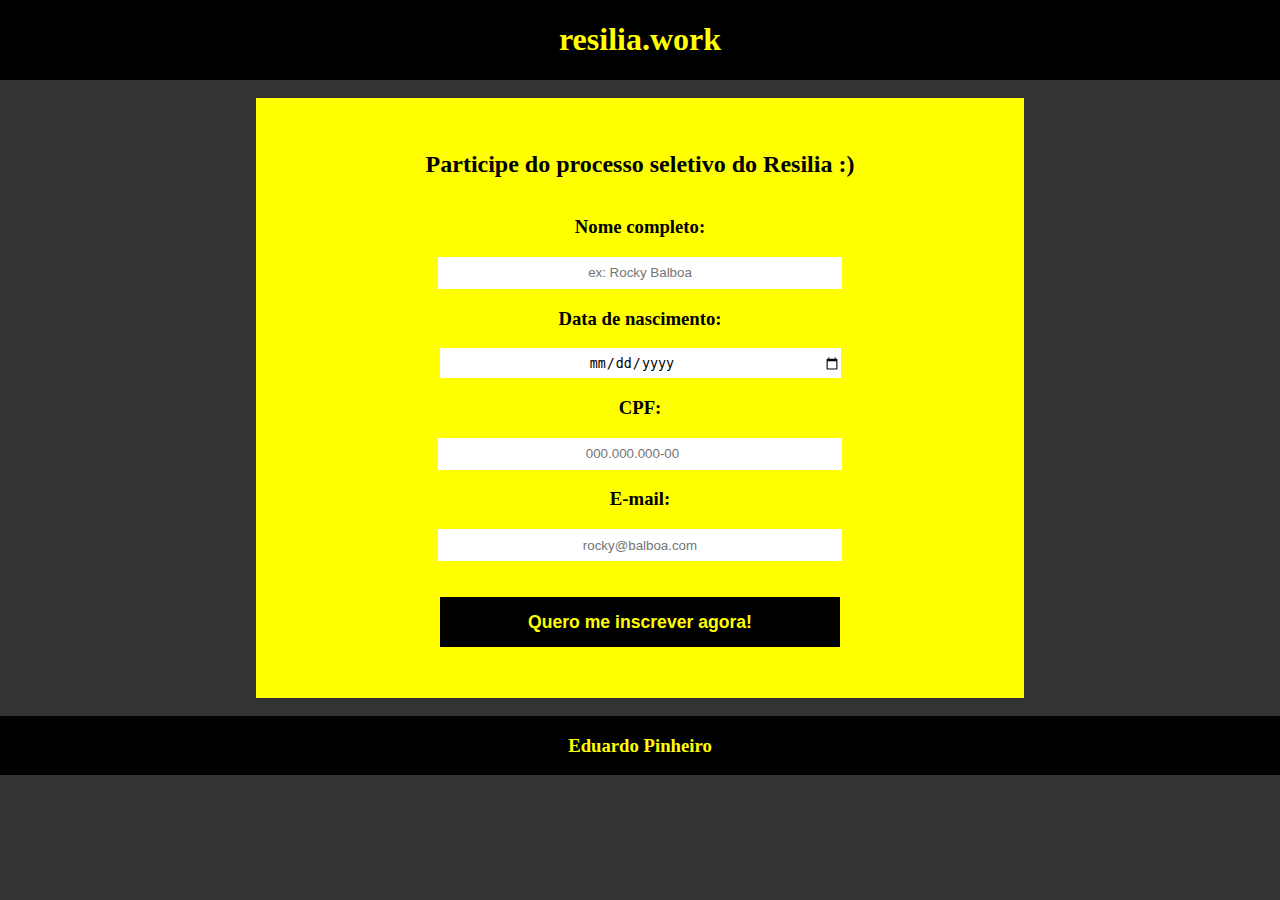
<file: Tarefa-Modulo1.5/index.html>
<!DOCTYPE html>
<html lang="en">
<head>
    <meta charset="UTF-8">
    <meta name="viewport" content="width=device-width, initial-scale=1.0">
    <title>Inscreva-se no Resilia</title>
    <style>
        html, body{
            margin: 0;
            padding: 0;
            font-family: SEGOE UI;
            display: flex;
            flex-direction: column;
            background: #333333;
        }
        header{
            display: flex;
            align-items: center;
            justify-content: center;
            background: black;
            color: yellow;
        }

        .informacoes{
            display: flex;
            flex-direction: column;
            align-items: center;
            justify-content: center;
            height: 600px;
            width: 60%;
            background: yellow;
            color: black;
            align-self: center;
        }
        .input{
            width: 400px;
            height: 30px;
            text-align: center;
            border: none;
        }
        button{
            background: black;
            color: yellow;
            font-weight: bolder;
            font-size: 1.1rem;
            border: none;
            width: 400px;
            height: 50px;
        }
        footer{
            background: black;
            color: yellow;
            text-align: center;
        }
    </style>
</head>
<body>
    <header><h1>resilia.work</h1></header><br>
    <div class="informacoes">
    <h2>Participe do processo seletivo do Resilia :)</h2>
    <h3>Nome completo:</h3>    
    <input type="text" placeholder="ex: Rocky Balboa" class="input">
    <h3>Data de nascimento:</h3>
    <input type="date" class="input">
    <h3>CPF:</h3>
    <input type="number" placeholder="000.000.000-00" class="input">
    <h3>E-mail:</h3>
    <input type="email" placeholder="rocky@balboa.com" class="input"><br><br>
    <button onclick="alert('Inscrição feita com sucesso! Entraremos em contato pelo e-mail informado')">Quero me inscrever agora!</button><br>
    </div><br>
    <footer><h3>Eduardo Pinheiro</h3></footer>
</body>
</html>
</file>
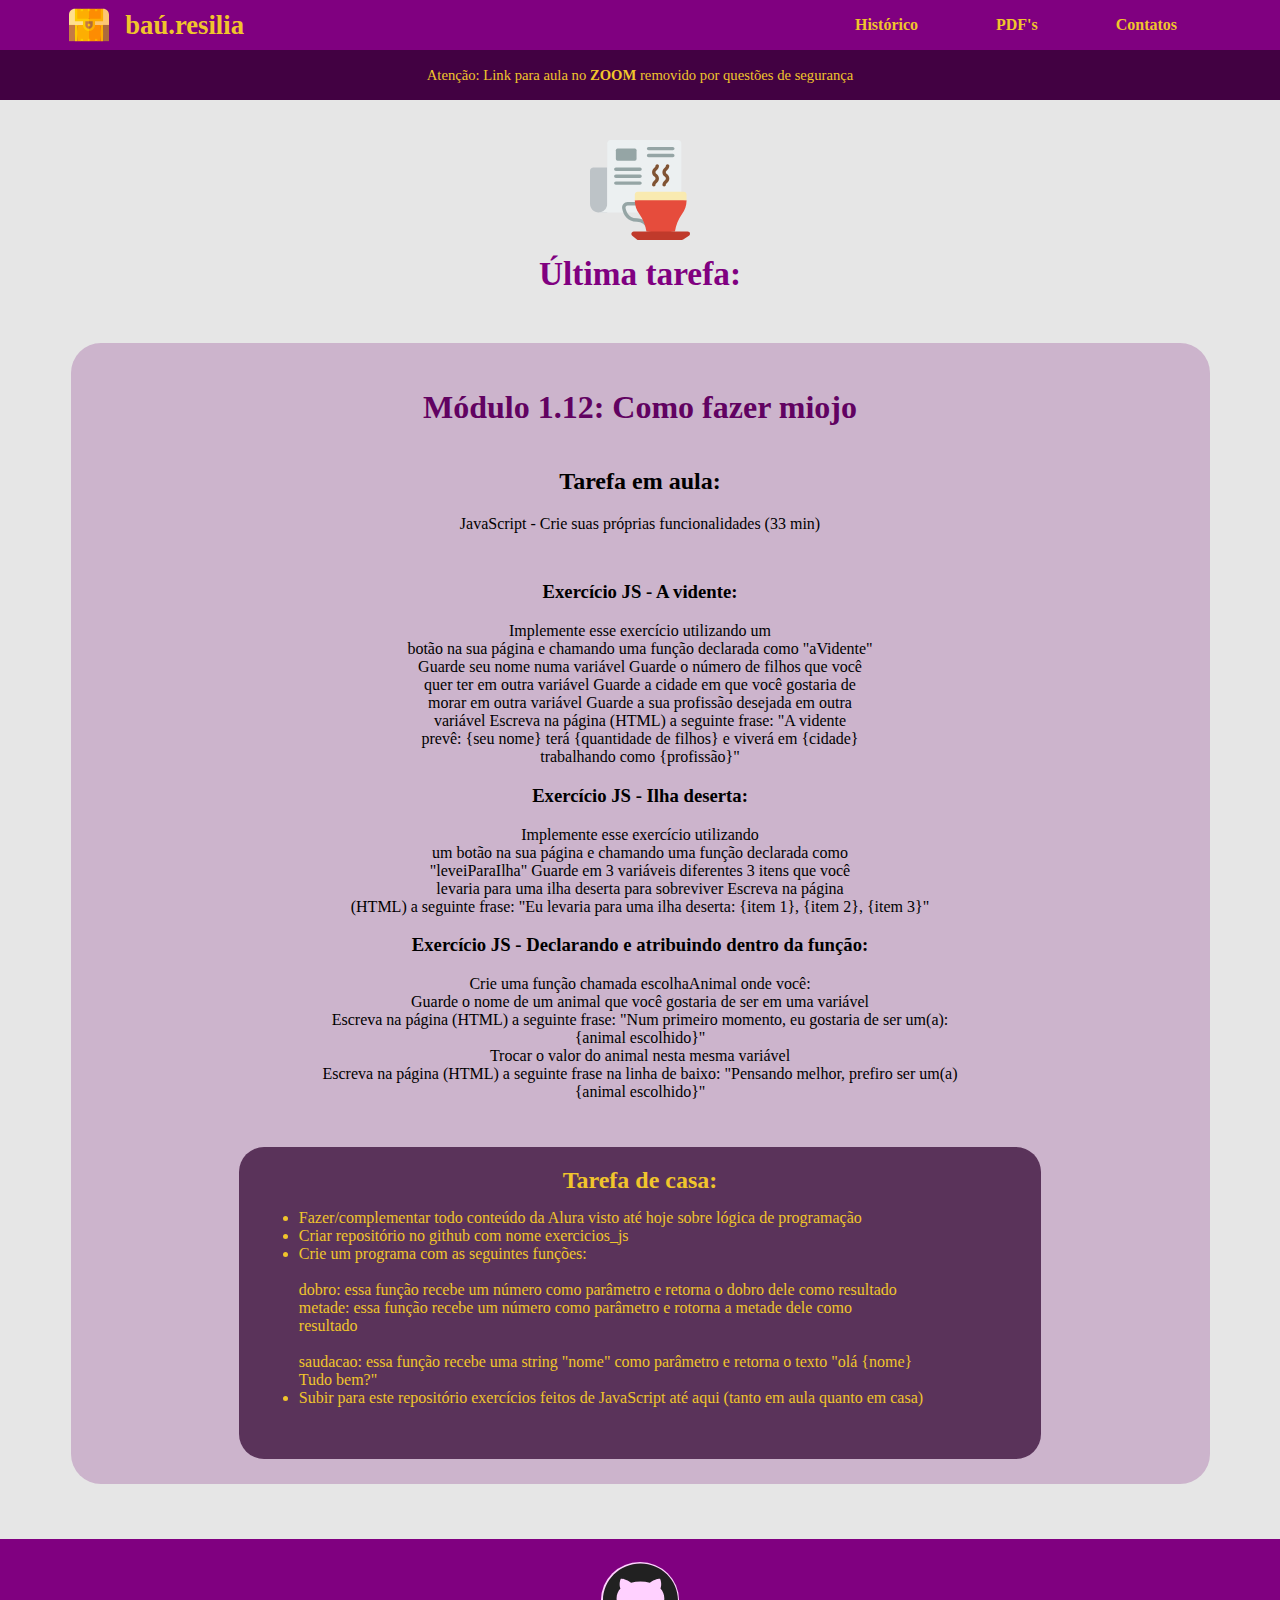
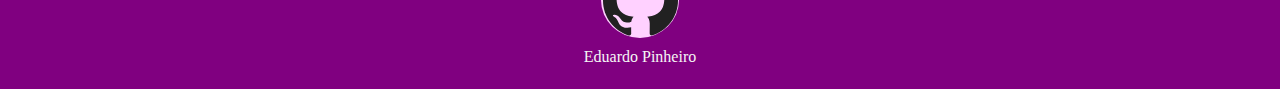
<file: Blog-Tarefas/blogtarefas.html>
<!DOCTYPE html>
<html lang="pt-br">
  <head>
    <meta charset="UTF-8" />
    <meta name="viewport" content="width=device-width, initial-scale=1.0" />
    <title>Tarefas Resilia</title>
    <link rel="stylesheet" href="blogtarefas.css" />
  </head>
  <body>
    <div class="div-aviso">
      <span id="aviso">
        Atenção: Link para aula no <strong>ZOOM</strong> removido por questões
        de segurança
      </span>
    </div>

    <header>
      <a href="./blogtarefas.html" class="logo" title="Página inicial">
        <div class="logo">
          <img src="./treasure.svg" height="40px;" />
          <span>baú.resilia</span>
        </div></a
      >

      <nav>
        <a
          href="./tarefasanteriores.html"
          class="item-navbar"
          title="Tarefas anteriores que foram adicionadas ao site"
          ><span>Histórico</span></a
        >
        <a
          href="https://drive.google.com/open?id=1xOjhWshuyFhyXA5KEEqAcQZ0uST7lEea"
          class="item-navbar"
          target="_blank"
          title="Link do drive com todos os PDF's até a data de hoje"
          ><span>PDF's</span></a
        >
        <a
          href="https://docs.google.com/spreadsheets/d/100a-n7pYqozEWx8keBcGY-fz5hJbt54B1scm90rDXNY/edit#gid=0"
          class="item-navbar"
          target="_blank"
          title="Github dos alunos"
          ><span>Contatos</span></a
        >
      </nav>
    </header>

    <main id="main">
      <div class="ultima-tarefa">
        <img
          id="news"
          class="hoverrr"
          src="./news.svg"
          alt="novidades!"
          name="novidades!"
        />
        <span id="titulo-ultima-tarefa" class="transition hoverrr"
          >Última tarefa:</span
        >
        <div class="box-ultima-tarefa" style="margin-bottom: 30px;">
          <h1>Módulo 1.12: Como fazer miojo</h1>
          <h2>Tarefa em aula:</h2>

          <a
            class="link-tarefa"
            target="_blank"
            href="https://cursos.alura.com.br/course/logica-programacao-javascript-html/task/17689"
            >JavaScript - Crie suas próprias funcionalidades (33 min)
          </a>
          <div class="texto-tarefa">
            <h3>Exercício JS - A vidente:</h3>
            <p>
              Implemente esse exercício utilizando um<br />
              botão na sua página e chamando uma função declarada como
              "aVidente"<br />
              Guarde seu nome numa variável Guarde o número de filhos que
              você<br />
              quer ter em outra variável Guarde a cidade em que você gostaria
              de<br />
              morar em outra variável Guarde a sua profissão desejada em
              outra<br />
              variável Escreva na página (HTML) a seguinte frase: "A vidente<br />
              prevê: {seu nome} terá {quantidade de filhos} e viverá em
              {cidade}<br />
              trabalhando como {profissão}"<br />

              <h3>Exercício JS - Ilha deserta:</h3>
              Implemente esse exercício utilizando<br />
              um botão na sua página e chamando uma função declarada como<br />
              "leveiParaIlha" Guarde em 3 variáveis diferentes 3 itens que você<br />
              levaria para uma ilha deserta para sobreviver Escreva na página<br />
              (HTML) a seguinte frase: "Eu levaria para uma ilha deserta: {item 1}, {item 2}, {item 3}"<br />
            
              <h3>Exercício JS - Declarando e atribuindo dentro da função:</h3>
              Crie uma função chamada escolhaAnimal onde você:<br>
              Guarde o nome de um animal que você gostaria de ser em uma variável<br>
              Escreva na página (HTML) a seguinte frase: "Num primeiro momento, eu gostaria de ser um(a):<br>
              {animal escolhido}"<br>
              Trocar o valor do animal nesta mesma variável<br>
              Escreva na página (HTML) a seguinte frase na linha de baixo: "Pensando melhor, prefiro ser um(a)<br>
              {animal escolhido}"<br>

            </p>
          </div>

          <div id="homework" class="texto-tarefa amarelo">
   
            <h2>Tarefa de casa:</h2>
            <ul>
            <li>Fazer/complementar todo conteúdo da Alura visto até hoje sobre lógica de programação</li>
            <li>Criar repositório no github com nome exercicios_js</li>
            <li>Crie um programa com as seguintes funções:<br><br>
            dobro: essa função recebe um número como parâmetro e retorna o dobro dele como resultado<br>
            metade: essa função recebe um número como parâmetro e rotorna a metade dele como<br>
            resultado<br><br>
            saudacao: essa função recebe uma string "nome" como parâmetro e retorna o texto "olá {nome}</li>
            Tudo bem?"
            </li>
            <li>Subir para este repositório exercícios feitos de JavaScript até aqui (tanto em aula quanto em casa)</li>
          </p>
        </ul>
          </div>
        </div>
      </div>
    </main>

    <footer>
      <a href="https://github.com/eduardopinheiromr/resilia" target="_blank">
        <div>
          <img src="./github.svg" />
        </div>
      </a>
      <span>Eduardo Pinheiro</span>
    </footer>

    <script src="blogtarefas.js"></script>
  </body>
</html>
</file>
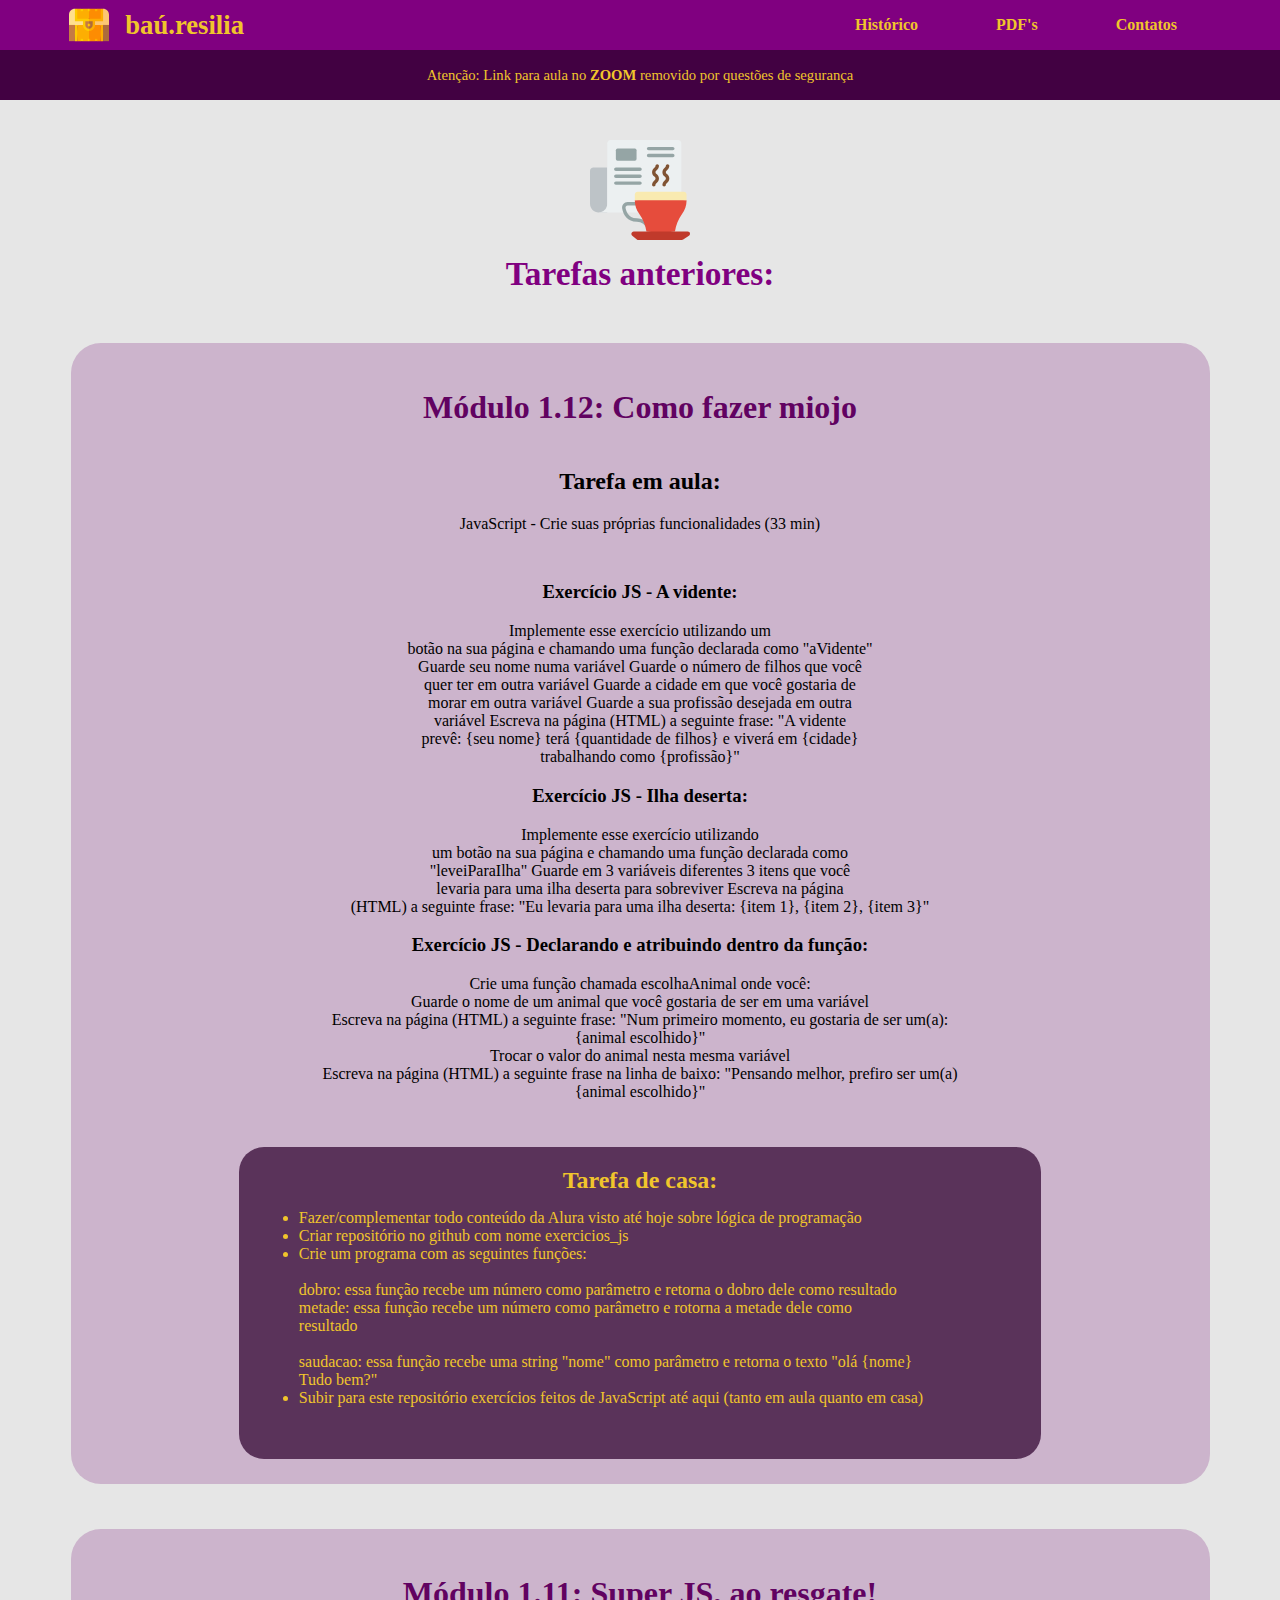
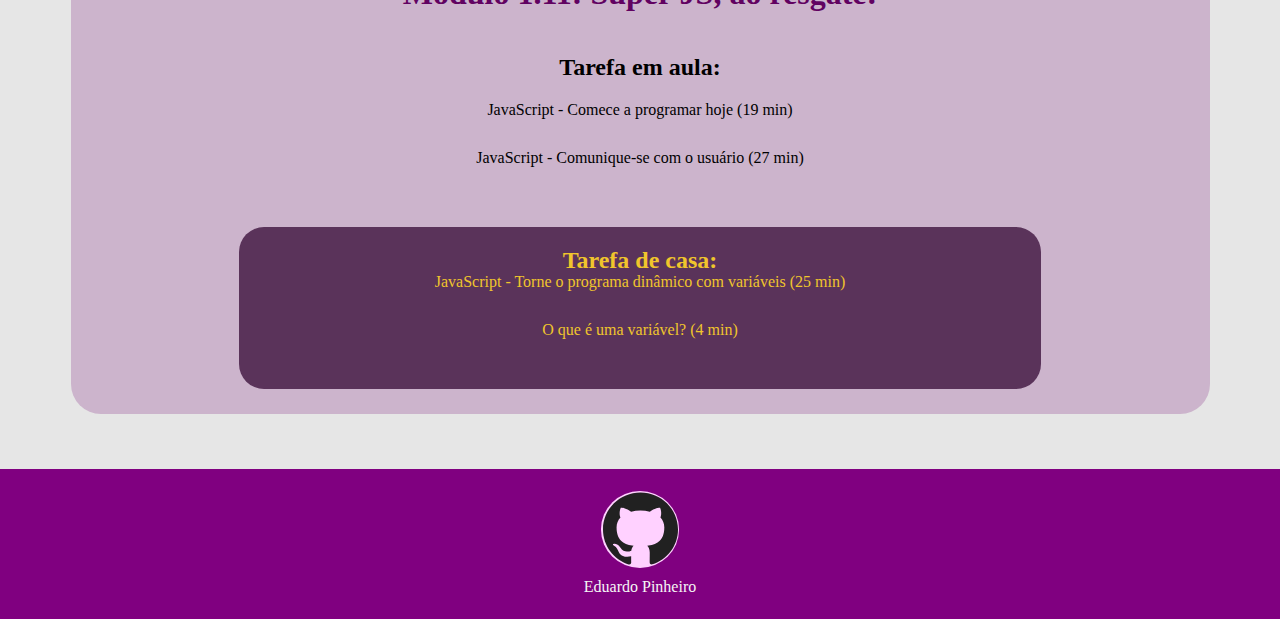
<file: Blog-Tarefas/tarefasanteriores.html>
<!DOCTYPE html>
<html lang="pt-br">
  <head>
    <meta charset="UTF-8" />
    <meta name="viewport" content="width=device-width, initial-scale=1.0" />
    <title>Tarefas Resilia</title>
    <link rel="stylesheet" href="blogtarefas.css" />
  </head>
  <body>
    <div class="div-aviso">
      <span id="aviso">
        Atenção: Link para aula no <strong>ZOOM</strong> removido por questões
        de segurança
      </span>
    </div>

    <header>
      <a href="./blogtarefas.html" class="logo" title="Página inicial">
        <div class="logo">
          <img src="./treasure.svg" height="40px;" />
          <span>baú.resilia</span>
        </div></a
      >

      <nav>
        <a
          href="./tarefasanteriores.html"
          class="item-navbar"
          title="Tarefas anteriores que foram adicionadas ao site"
          ><span>Histórico</span></a
        >
        <a
          href="https://drive.google.com/open?id=1xOjhWshuyFhyXA5KEEqAcQZ0uST7lEea"
          class="item-navbar"
          target="_blank"
          title="Link do drive com todos os PDF's até a data de hoje"
          ><span>PDF's</span></a
        >
        <a
          href="https://docs.google.com/spreadsheets/d/100a-n7pYqozEWx8keBcGY-fz5hJbt54B1scm90rDXNY/edit#gid=0"
          class="item-navbar"
          target="_blank"
          title="Github dos alunos"
          ><span>Contatos</span></a
        >
      </nav>
    </header>

    <main id="main">
      <div class="ultima-tarefa">
        <img
          id="news"
          class="hoverrr"
          src="./news.svg"
          alt="novidades!"
          name="novidades!"
        />
        <span id="titulo-ultima-tarefa" class="transition hoverrr"
          >Tarefas anteriores:</span
        >
        <div class="box-ultima-tarefa" style="margin-bottom: 30px;">
          <h1>Módulo 1.12: Como fazer miojo</h1>
          <h2>Tarefa em aula:</h2>

          <a
            class="link-tarefa"
            target="_blank"
            href="https://cursos.alura.com.br/course/logica-programacao-javascript-html/task/17689"
            >JavaScript - Crie suas próprias funcionalidades (33 min)
          </a>
          <div class="texto-tarefa">
            <h3>Exercício JS - A vidente:</h3>
            <p>
              Implemente esse exercício utilizando um<br />
              botão na sua página e chamando uma função declarada como
              "aVidente"<br />
              Guarde seu nome numa variável Guarde o número de filhos que
              você<br />
              quer ter em outra variável Guarde a cidade em que você gostaria
              de<br />
              morar em outra variável Guarde a sua profissão desejada em
              outra<br />
              variável Escreva na página (HTML) a seguinte frase: "A vidente<br />
              prevê: {seu nome} terá {quantidade de filhos} e viverá em
              {cidade}<br />
              trabalhando como {profissão}"<br />

              <h3>Exercício JS - Ilha deserta:</h3>
              Implemente esse exercício utilizando<br />
              um botão na sua página e chamando uma função declarada como<br />
              "leveiParaIlha" Guarde em 3 variáveis diferentes 3 itens que você<br />
              levaria para uma ilha deserta para sobreviver Escreva na página<br />
              (HTML) a seguinte frase: "Eu levaria para uma ilha deserta: {item 1}, {item 2}, {item 3}"<br />
            
              <h3>Exercício JS - Declarando e atribuindo dentro da função:</h3>
              Crie uma função chamada escolhaAnimal onde você:<br>
              Guarde o nome de um animal que você gostaria de ser em uma variável<br>
              Escreva na página (HTML) a seguinte frase: "Num primeiro momento, eu gostaria de ser um(a):<br>
              {animal escolhido}"<br>
              Trocar o valor do animal nesta mesma variável<br>
              Escreva na página (HTML) a seguinte frase na linha de baixo: "Pensando melhor, prefiro ser um(a)<br>
              {animal escolhido}"<br>

            </p>
          </div>

          <div id="homework" class="texto-tarefa amarelo">
   
            <h2>Tarefa de casa:</h2>
            <ul>
            <li>Fazer/complementar todo conteúdo da Alura visto até hoje sobre lógica de programação</li>
            <li>Criar repositório no github com nome exercicios_js</li>
            <li>Crie um programa com as seguintes funções:<br><br>
            dobro: essa função recebe um número como parâmetro e retorna o dobro dele como resultado<br>
            metade: essa função recebe um número como parâmetro e rotorna a metade dele como<br>
            resultado<br><br>
            saudacao: essa função recebe uma string "nome" como parâmetro e retorna o texto "olá {nome}</li>
            Tudo bem?"
            </li>
            <li>Subir para este repositório exercícios feitos de JavaScript até aqui (tanto em aula quanto em casa)</li>
          </p>
        </ul>
          </div>
        </div>
        <div class="box-ultima-tarefa" style="margin-bottom: 30px;">
          <h1>Módulo 1.11: Super JS, ao resgate!</h1>
          <h2>Tarefa em aula:</h2>

          <a
            class="link-tarefa"
            target="_blank"
            href="https://cursos.alura.com.br/course/logica-programacao-javascript-html/section/4172/tasks"
            >JavaScript - Comece a programar hoje (19 min)</a
          >
          <a
            class="link-tarefa"
            target="_blank"
            href="https://cursos.alura.com.br/course/logica-programacao-javascript-html/section/4173/tasks"
            >JavaScript - Comunique-se com o usuário (27 min)</a
          >

          <div id="homework">
            <h2>Tarefa de casa:</h2>
            <a
              target="_blank"
              href="https://cursos.alura.com.br/course/logica-programacao-javascript-html/section/3"
              >JavaScript - Torne o programa dinâmico com variáveis (25 min)</a
            >
            <a
              target="_blank"
              href="https://www.youtube.com/watch?v=-ZMCNZXmzZk"
              >O que é uma variável? (4 min)</a
            >
          </div>
        </div>
      </div>
    </main>

    <footer>
      <a href="https://github.com/eduardopinheiromr/resilia" target="_blank">
        <div>
          <img src="./github.svg" />
        </div>
      </a>
      <span>Eduardo Pinheiro</span>
    </footer>

    <script src="blogtarefas.js"></script>
  </body>
</html>
</file>
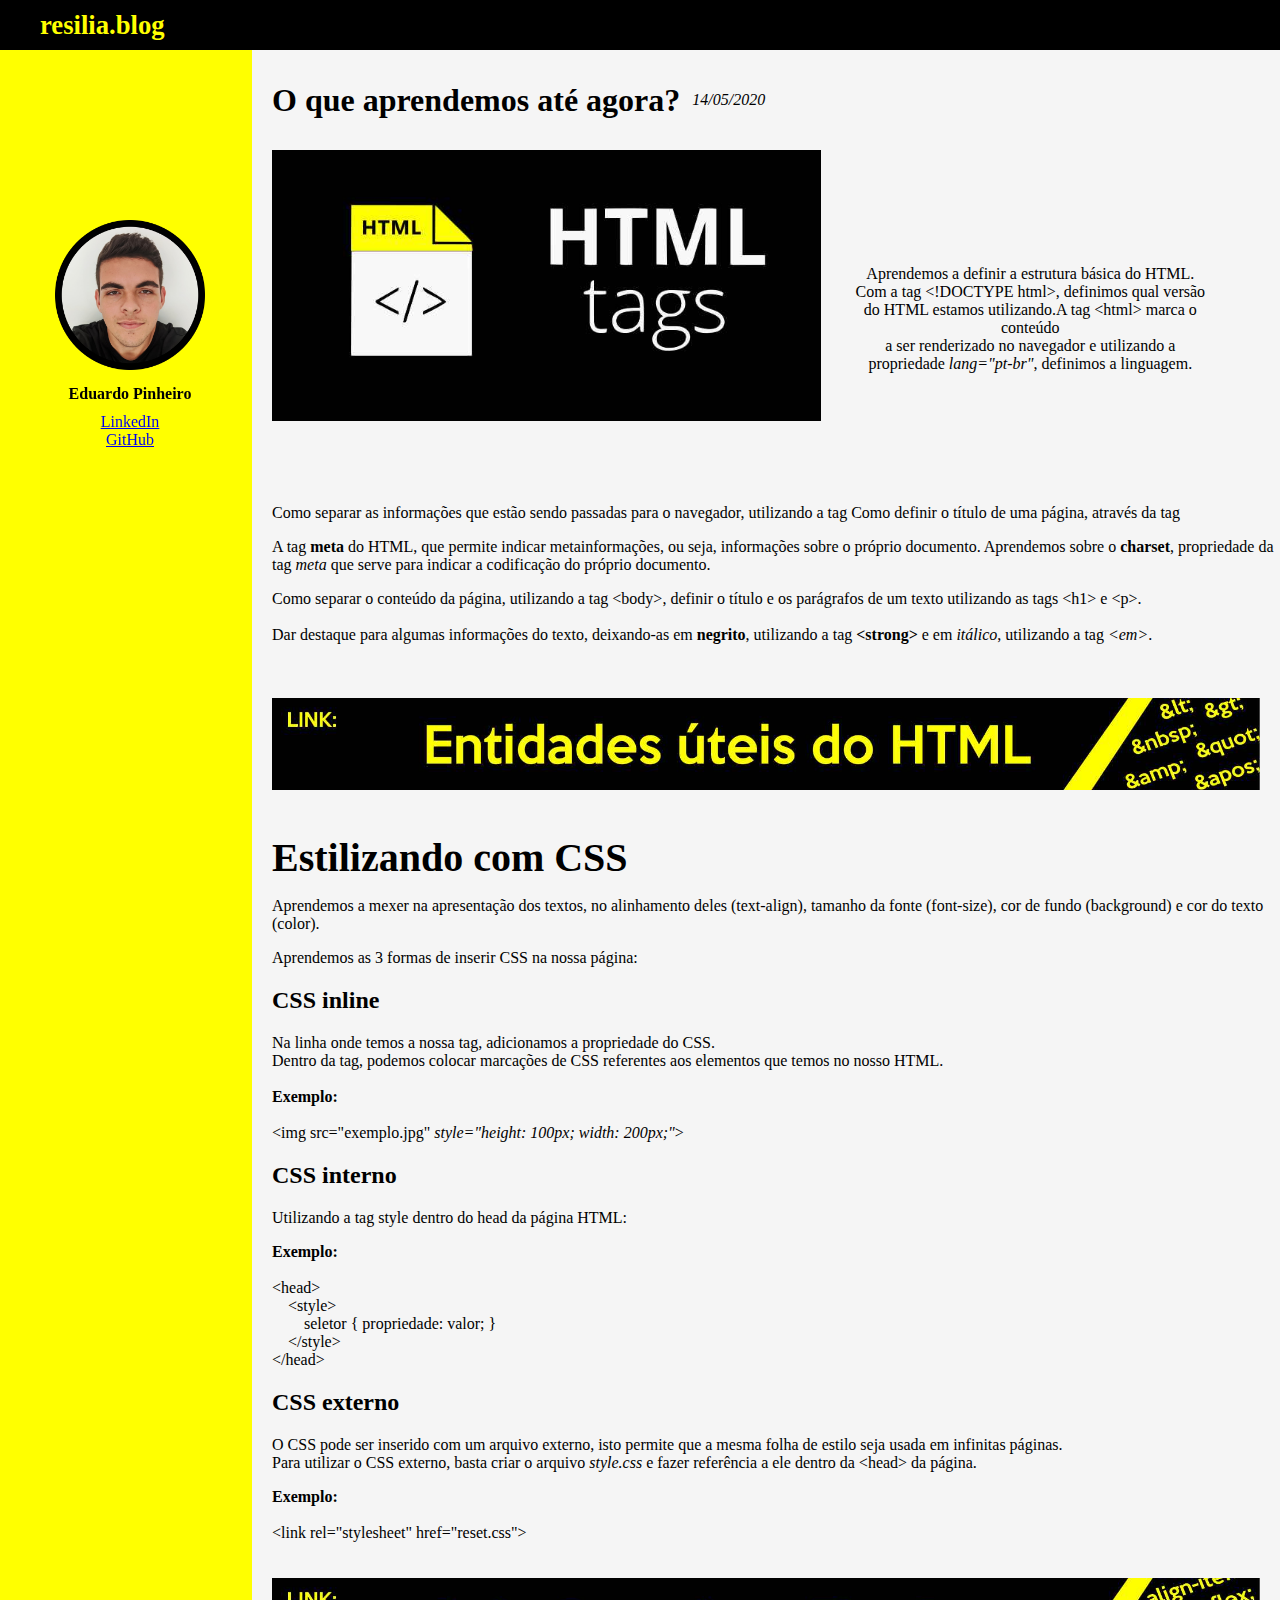
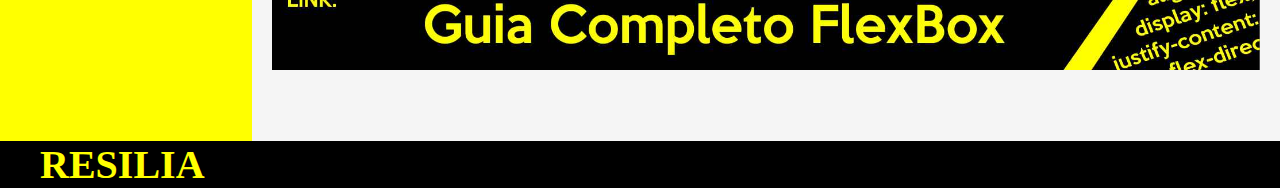
<file: tarefa-modulo1.4/Tarefa-Modulo1.4.html>
<!DOCTYPE html>
<html lang="pt-br">
<head>
    <meta charset="UTF-8">
    <title>HTML e CSS</title>
</head>
<style>
html, body{
    padding: 0;
    margin: 0;
    height: auto;
    width: 100%;
    font-family: 'Segoe UI';
}
header{
    height: 50px;
    width: 100%;
    background: black;
    display: flex;
    position: fixed;
}

header span{
    align-self: center;
    color: yellow;
    font-weight: bolder;
    font-size: 20pt;
    margin-left: 40px;
}

.conteudo{
    display: flex;
    height: 80%;
    width: 100%;
}

main{
    margin-top: 50px;
    height: auto;
    width: 80%;
    background: whitesmoke;
    padding-left: 20px;
}
#titulo{
    height: 100px;
    display: flex;
    align-items: center;
}
main div{
    display: flex;
    height: 30%;
}

#inicio-html{
    height: 20%;
    display: flex;
}
#img-inicio{
    height: 80%;
}

aside{
    height: auto;
    width: 20%;
    background: yellow;
}

#autor{
    margin-top: 220px;
    margin-left: 55px;
    flex-direction: column;
    align-items: center;
    display: flex;
    position: fixed;
}
footer{
    display: flex;
    height: 10%;
    width: 100%;
    background: black;
    align-items: center;
}

footer span{
    margin-left: 40px;
    color: yellow;
    font-weight: bolder;
    font-size: 30pt;
}

</style>
<body>
    <header>
        <span>resilia.blog</span>
    </header>
    <div class="conteudo">
        <aside>
            <div id=autor>
            <img src="perfil.png" style="height: 150px; width: 150px; margin-bottom: 15px;">
            <span style="font-weight: 600; margin-bottom: 10px;">Eduardo Pinheiro</span>
            <a href="https://www.linkedin.com/in/eduardo-pinheiro-44152a170/">LinkedIn</a>
            <a href="https://github.com/eduardopinheiromr">GitHub</a>
            </div>
        </aside>
        <main>
            <div id="titulo">
            <h1>O que aprendemos até agora?</h1>
            <p style="align-self: center;"><em>&nbsp;&nbsp;&nbsp;14/05/2020</em></p>
            </div>
            <div id="inicio-html">
            <img src="HTMLJPG.jpg" id="img-inicio">
            <p style="align-self: center; margin-left: 30px; margin-right: 70px; text-align: center;">Aprendemos a definir a estrutura básica do HTML. <br>Com a tag &lt;!DOCTYPE html&gt;, definimos qual versão do HTML estamos utilizando.A tag &lt;html&gt; marca o conteúdo<br> a ser renderizado no navegador e utilizando a propriedade <em>lang="pt-br"</em>, definimos a linguagem.</p>
                   
            </div>            
            <p>Como separar as informações que estão sendo passadas para o navegador, utilizando a tag <head></head>Como definir o título de uma página, através da tag <title></title></p>
            
            <p>A tag <strong>meta</strong> do HTML, que permite indicar metainformações, ou seja, informações sobre o próprio documento. Aprendemos sobre o <strong>charset</strong>, propriedade da tag <em>meta</em> que serve para indicar a codificação do próprio documento.</p>
            
            <p>Como separar o conteúdo da página, utilizando a tag &lt;body&gt;, definir o título e os parágrafos de um texto utilizando as tags &lt;h1&gt; e &lt;p&gt;.<br><br>
                Dar destaque para algumas informações do texto, deixando-as em <strong>negrito</strong>, utilizando a tag <strong>&lt;strong&gt;</strong> e em <em>itálico</em>, utilizando a tag <em>&lt;em&gt;</em>.</p>
            <br>
            <a href="https://www.devmedia.com.br/html-entities-html-symbols-html-characters/1011"><img src="barra.jpg" style="width: 98%; margin-bottom: 40px; margin-top: 20px;"></a>
            
            <span style="font-size: 30pt;"><strong>Estilizando com CSS</strong></span>
            <p>Aprendemos a mexer na apresentação dos textos, no alinhamento deles (text-align), tamanho da fonte (font-size), cor de fundo (background) e cor do texto (color).</p>

            <p>Aprendemos as 3 formas de inserir CSS na nossa página:</p> 

            <h2>CSS inline</h2> 
            <p>Na linha onde temos a nossa tag, adicionamos a propriedade do CSS.<br>Dentro da tag, podemos colocar marcações de CSS referentes aos elementos que temos no nosso HTML.<br><br>
                <strong>Exemplo:</strong><br><br> &lt;img src="exemplo.jpg" <em>style="height: 100px; width: 200px;"</em>&gt;
            </p>
            <h2>CSS interno</h2>
            <p>Utilizando a tag style dentro do head da página HTML:</p>
            <span><strong>Exemplo:<br></strong></span>
            <span><br>&lt;head&gt; <br>
            &nbsp;&nbsp;&nbsp;&nbsp;&lt;style&gt;<br>
            &nbsp;&nbsp;&nbsp;&nbsp;&nbsp;&nbsp;&nbsp;&nbsp;seletor { propriedade: valor; }<br>
            &nbsp;&nbsp;&nbsp;&nbsp;&lt;/style&gt;<br>
            &lt;/head&gt;</span><br>
            
            <h2>CSS externo</h2>            
            <p>O CSS pode ser inserido com um arquivo externo, isto permite que a mesma folha de estilo seja usada em infinitas páginas.<br>
            Para utilizar o CSS externo, basta criar o arquivo <em>style.css</em> e fazer referência a ele dentro da &lt;head&gt; da página.
            </p>
            <p><strong>Exemplo:<br><br></strong> &lt;link rel="stylesheet" href="reset.css"&gt;</p>
            <a href="https://origamid.com/projetos/flexbox-guia-completo/"><img src="barra2.jpg" style="width: 98%; margin-bottom: 40px; margin-top: 20px;"></a>


        </main>
        </div>
    <footer>
        <span>RESILIA</span>
    </footer>
</body>
</html>
</file>
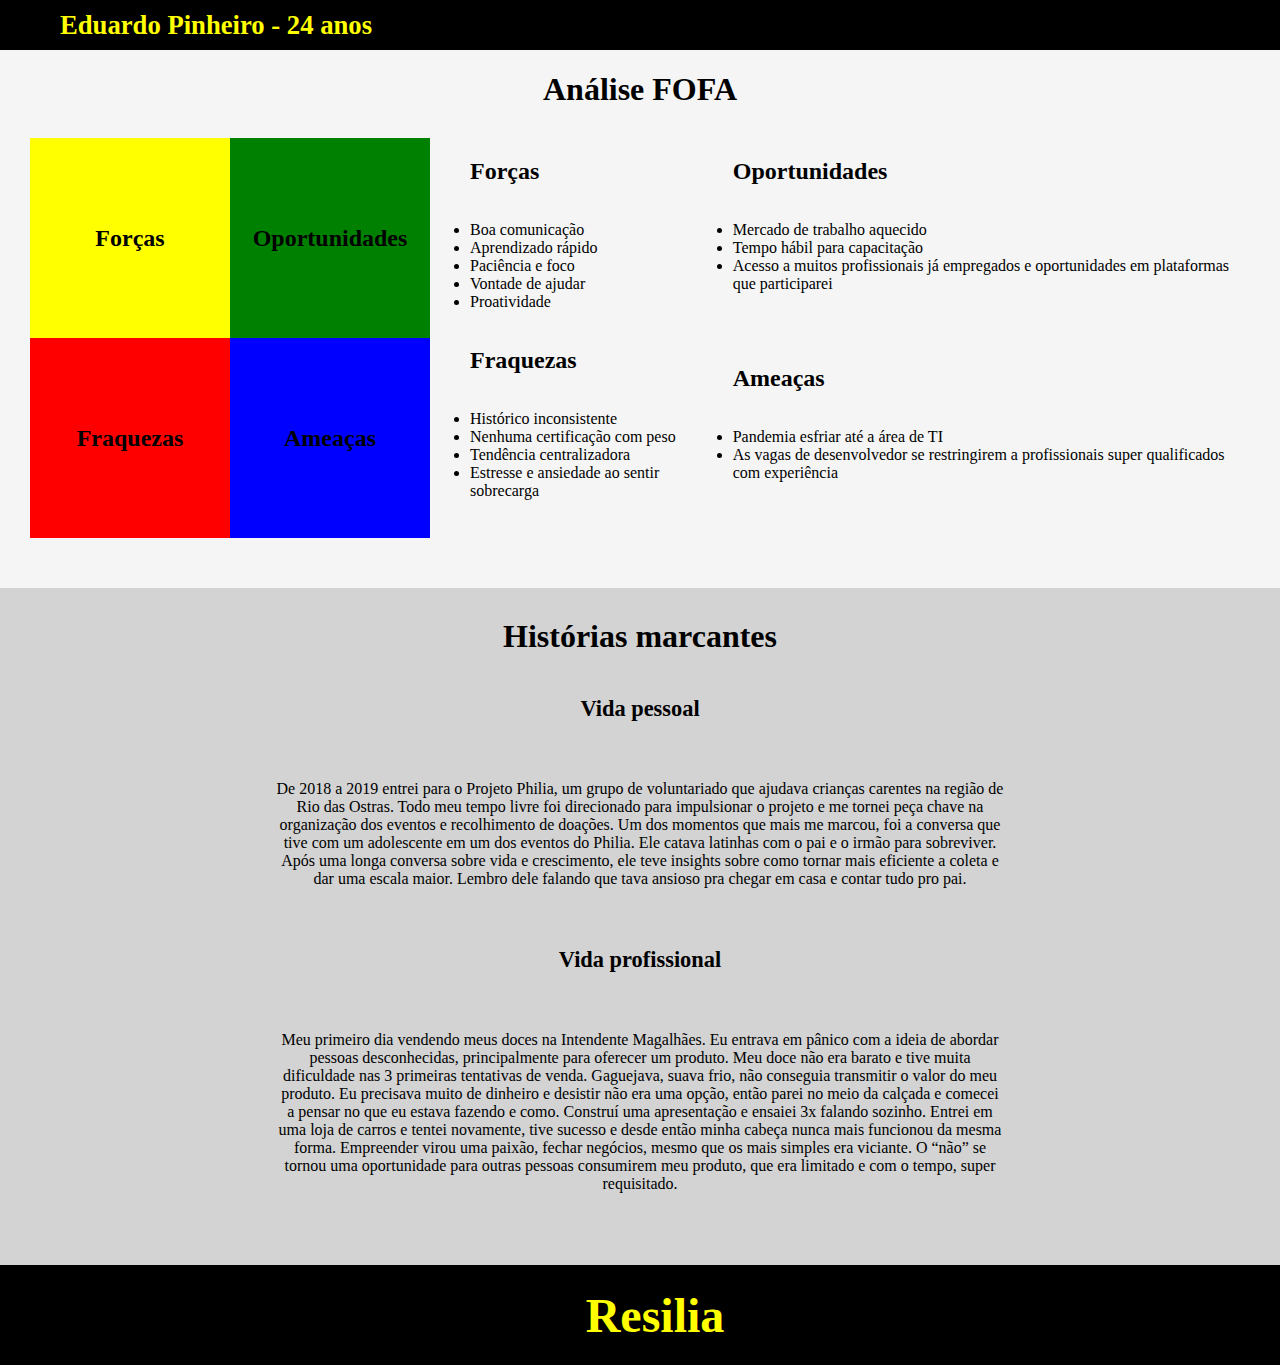
<file: Tarefa-Modulo1.5/tarefa-modulo1-5.html>
<!DOCTYPE html>
<html lang="en">
<head>
    <meta charset="UTF-8">
    <title>Minha página, minha vida</title>
    <style>
        html, body{
            margin: 0;
            padding: 0;
            height: auto;
            width: 100%;
            font-family: SEGOE UI;
            display: flex;
            flex-direction: column;
        }
        header{
            display: flex;
            align-items: center;
            height: 50px;
            background: black;
            font-size: 20pt;
            font-weight: bold;
            color: yellow;
        }
        main{
            background: whitesmoke;
        }
        h1{
            text-align: center;
        }
        .fofa{
            flex-direction: row;
            margin-left: 30px;
            margin-right: 30px;
            margin-top: 30px;
        }
        .quadrado{
            height: 200px;
            width: 200px;
            align-items: center;
            justify-content: center;
            font-weight: bolder;
            font-size: 1.5rem;
        }
        .amarelo{background: yellow;}
        .verde{background: green;}
        .vermelho{background: red;}
        .azul{background: blue;}

        .coluna{
            flex-direction: column;
        }
        h2{
            margin-left: 40px;
        }
        .historias{
            margin-top: 50px;
            flex-direction: column;
            background: lightgray;
        }
        h3{
            font-size: 1.4rem;
            text-align: center;
        }
        p{
            text-align: center; 
            padding: 20px; 
            margin-left: 20%; 
            margin-right: 20%;
        }
        .block{
            display: block;
        }
        .flex{
            display: flex;
        }
        footer{
            display: flex;
            align-items: center;
            justify-content: center;
            height: 100px;
            background: black;
            color: yellow;
            font-size: 3rem;
            font-weight: bold;
        }
    </style>
</head>
<body>
    <header><span style="margin-left: 60px;">Eduardo Pinheiro - 24 anos</span></header>
    <main>
        <h1>Análise FOFA</h1>
        <div class="fofa flex">
        <div class="coluna flex">
        <div class="quadrado amarelo flex">Forças</div>
        <div class="quadrado vermelho flex">Fraquezas</div>
        </div><div class="coluna flex">
        <div class="quadrado verde flex">Oportunidades</div>
        <div class="quadrado azul flex">Ameaças</div>
        </div>
        <div class="coluna flex">
        <h2>Forças</h2>
        <ul>
            <li>Boa comunicação</li>
            <li>Aprendizado rápido</li>
            <li>Paciência e foco</li>
            <li>Vontade de ajudar</li>
            <li>Proatividade</li>
        </ul>
        <h2>Fraquezas</h2>
        <ul>
        <li>Histórico inconsistente</li>
        <li>Nenhuma certificação com peso</li>
        <li>Tendência centralizadora</li>
        <li>Estresse e ansiedade ao sentir sobrecarga</li>
        </ul>
        </div>
        <div class="coluna flex">
        <h2>Oportunidades</h2>
        <ul>
            <li>Mercado de trabalho aquecido</li>
            <li>Tempo hábil para capacitação</li>
            <li>Acesso a muitos profissionais já empregados e oportunidades em plataformas que participarei</li>
        </ul><br><br>
        <h2>Ameaças</h2>
        <ul>
            <li>Pandemia esfriar até a área de TI</li>
            <li>As vagas de desenvolvedor se restringirem a profissionais super qualificados com experiência</li>
        </ul>
        </div>
        </div>
        <div class="historias flex">
        <span style="font-size: 2rem; font-weight: bolder; margin-top: 30px; text-align: center;">Histórias marcantes</span>
        <br>
        <h3>Vida pessoal</h3>
        <p>De 2018 a 2019 entrei para o Projeto Philia, um grupo de voluntariado que ajudava crianças carentes na região de Rio das Ostras. Todo meu tempo livre foi direcionado para impulsionar o projeto e me tornei peça chave na organização dos eventos e recolhimento de doações. Um dos momentos que mais me marcou, foi a conversa que tive com um adolescente em um dos eventos do Philia. Ele catava latinhas com o pai e o irmão para sobreviver. Após uma longa conversa sobre vida e crescimento, ele teve insights sobre como tornar mais eficiente a coleta e dar uma escala maior. Lembro dele falando que tava ansioso pra chegar em casa e contar tudo pro pai.</p>
    
        <h3>Vida profissional</h3>
        <p>Meu primeiro dia vendendo meus doces na Intendente Magalhães. Eu entrava em pânico com a ideia de abordar pessoas desconhecidas, principalmente para oferecer um produto. Meu doce não era barato e tive muita dificuldade nas 3 primeiras tentativas de venda. Gaguejava, suava frio, não conseguia transmitir o valor do meu produto. Eu precisava muito de dinheiro e desistir não era uma opção, então parei no meio da calçada e comecei a pensar no que eu estava fazendo e como. Construí uma apresentação e ensaiei 3x falando sozinho. Entrei em uma loja de carros e tentei novamente, tive sucesso e desde então minha cabeça nunca mais funcionou da mesma forma. Empreender virou uma paixão, fechar negócios, mesmo que os mais simples era viciante. O “não” se tornou uma oportunidade para outras pessoas consumirem meu produto, que era limitado e com o tempo, super requisitado.</p>
        <br><br>
    </div>
    </main>    
    <footer><span style="margin-left: 30px;">Resilia</span></footer>



</body>
</html>
</file>
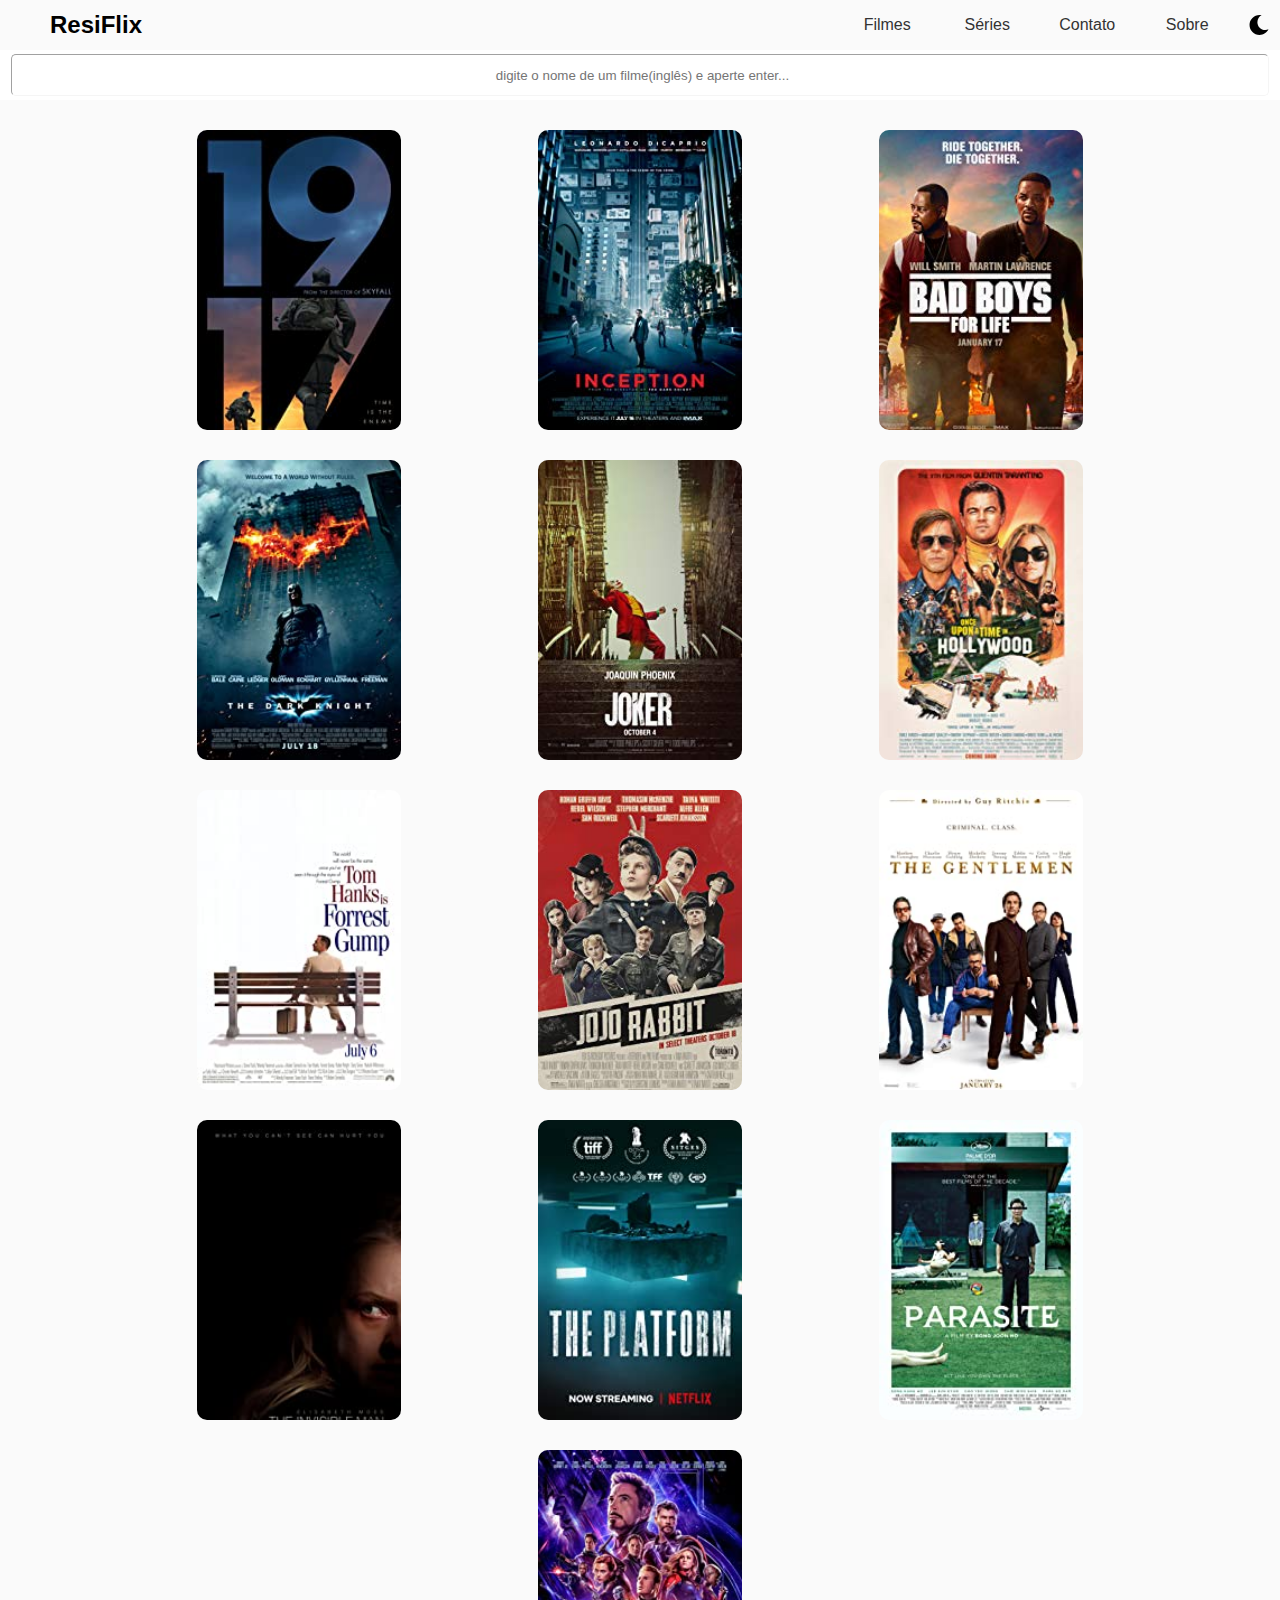
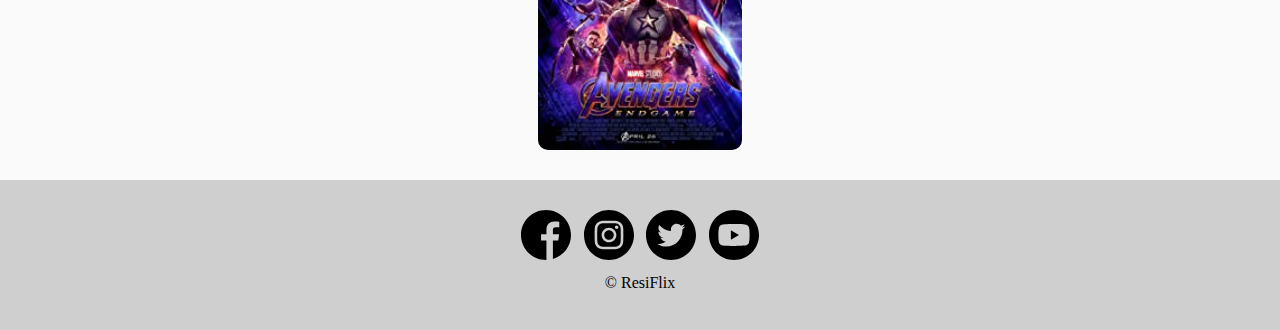
<file: tarefa-modulo1.6/resiliaflix.html>
<!DOCTYPE html>
<html lang="pt-br">
  <head>
    <meta charset="UTF-8" />
    <meta name="viewport" content="width=device-width, initial-scale=1.0" />
    <title>ResiFlix</title>
    <link rel="stylesheet" href="style.css" id="daymode" />
    <link rel="stylesheet" href="nightmode.css" id="nightmode" disabled />
    <script src="script.js"></script>
  </head>
  <body>
    <header>
      <div class="cabecalho">
        <a class="urlhome" href="#">
          <h2 id="home">
            ResiFlix
          </h2></a
        >
        <nav class="menu">
          <a class="urlpagina" href="#"><div class="item-menu">Filmes</div></a>
          <a class="urlpagina" href="#"><div class="item-menu">Séries</div></a>
          <a class="urlpagina" href="#"><div class="item-menu">Contato</div></a>
          <a class="urlpagina" href="#"><div class="item-menu">Sobre</div></a>
        </nav>
        <div id="divnightmode">
          <img
            src="./night.svg"
            onclick="habilitarNightmode()"
            id="nightmodebtn"
          />
        </div>
      </div>
    </header>
    <div class="whitesection">
      <input
        type="text"
        id="search"
        placeholder="digite o nome de um filme(inglês) e aperte enter..."
      />
    </div>
    <main>
      <button id="fecharpesquisa" onclick="fecharPesquisa()">X</button>
      <div id="filmepesquisado"></div>
      <div class="filmes">
        <img class="posters" src="./recursos_resiliaflix/1917_capa.jpg" />
        <img class="posters" src="./recursos_resiliaflix/a_origem.jpg" />
        <img
          class="posters"
          src="./recursos_resiliaflix/bad_boys_para_sempre.jpg"
        />
        <img
          class="posters"
          src="./recursos_resiliaflix/batman_cavaleiro_das_trevas.jpg"
        />
        <img class="posters" src="./recursos_resiliaflix/coringa.jpg" />
        <img
          class="posters"
          src="./recursos_resiliaflix/era_uma_vez_em_hollywood.jpg"
        />
        <img class="posters" src="./recursos_resiliaflix/forrest_gump.jpg" />
        <img class="posters" src="./recursos_resiliaflix/jojo_rabit.jpg" />
        <img
          class="posters"
          src="./recursos_resiliaflix/magnatas_do_crime_capa.jpg"
        />
        <img
          class="posters"
          src="./recursos_resiliaflix/o_homem_invisivel_capa.jpg"
        />
        <img class="posters" src="./recursos_resiliaflix/o_poco_capa.jpg" />
        <img class="posters" src="./recursos_resiliaflix/parasita_capa.jpg" />
        <img
          class="posters"
          src="./recursos_resiliaflix/vingadores_ultimato.jpg"
        />
      </div>
    </main>

    <footer>
      <div class="rodape">
        <div class="icones">
          <a href="#"><img src="facebook.svg" id="facebook" class="icone" /></a>
          <a href="#"
            ><img src="instagram.svg" id="instagram" class="icone"
          /></a>
          <a href="#"><img src="twitter.svg" id="twitter" class="icone" /></a>
          <a href="#"><img src="youtube.svg" id="youtube" class="icone" /></a>
        </div>
        <span id="copywright">&copy; ResiFlix</span>
      </div>
    </footer>
    <script src="pesquisafilme.js"></script>
  </body>
</html>
</file>
<file: Blog-Tarefas/blogtarefas.css>
html,
body {
  margin: 0;
  padding: 0;
  min-height: 160vh;
  width: 100%;
  display: flex;
  flex-direction: column;
  font-family: SEGOE UI;
}

.div-aviso {
  width: 100%;
  display: flex;
  font-size: 11pt;
  background: rgb(66, 1, 66);
  color: rgb(66, 1, 66);
  min-height: 50px;
  align-items: center;
  justify-content: center;
  position: absolute;
  transition: 2s;
}

.div-aviso:hover {
  background: black;
}

header {
  min-height: 50px;
  width: 100%;
  background: purple;
  color: #f0c52c;
  display: flex;
  align-items: center;
  justify-content: space-between;
}

header a.logo {
  height: 100%;
  text-decoration: none;
  color: #f0c52c;
  margin-left: 5%;
  padding-left: 5px;
  padding-right: 5px;
}

header a:hover {
  background: rgb(83, 0, 83);
}

.logo {
  width: 175px;
  display: flex;
  align-items: center;
  justify-content: space-between;
  font-size: 20pt;
  font-weight: 700;
  transition: 1s;
}

header nav {
  display: flex;
  height: 100%;
  width: 400px;
  align-items: center;
  justify-content: space-around;
  margin-right: 5%;
}

.item-navbar {
  height: 50px;
  flex-grow: 1;
  display: flex;
  justify-content: center;
  align-items: center;
  text-decoration: none;
  font-size: 12pt;
  font-weight: 600;
  color: #f0c52c;
  transition: 1s;
}

.item-navbar:hover {
  background: rgb(83, 0, 83);
}

main {
  height: auto;
  background: whitesmoke;
  transition: 2s;
}

#news {
  height: 100px;
  margin-top: 15px;
  margin-bottom: 15px;
  transition: 1s;
}

.transition {
  transition: 1s;
}

.hoverrr:hover {
  transform: scale(1.1);
}

.ultima-tarefa {
  height: auto;
  background: rgb(230, 230, 230);
  padding: 25px;
  padding-left: 35px;
  padding-right: 35px;
  display: flex;
  flex-direction: column;
  align-items: center;
}

h1 {
  color: rgb(97, 2, 97);
}

#titulo-ultima-tarefa {
  font-size: 25pt;
  font-weight: bold;
  color: purple;
  margin-bottom: 35px;
}

.box-ultima-tarefa {
  background: rgb(204, 180, 204);
  height: auto;
  padding: 25px;
  display: flex;
  flex-direction: column;
  width: 90%;
  margin-top: 15px;
  border-radius: 30px;
  transition: 0.3s;
  align-items: center;
}

.box-ultima-tarefa:hover {
  transform: scale(1.04);
  box-shadow: 1px 1px 40px gray;
}

.texto-tarefa {
  text-align: center;
}

ul {
  text-align: start;
}

#homework h2 {
  margin-bottom: -1px;
}

.amarelo {
  color: #f0c52c;
}

.link-tarefa {
  text-decoration: none;
  color: black;
  margin-bottom: 30px;
}

#homework {
  margin-top: 30px;
  display: flex;
  width: 70%;
  text-align: center;
  border-radius: 25px;
  padding-left: 20px;
  padding-right: 20px;
  padding-bottom: 20px;
  flex-direction: column;
  background: rgb(90, 51, 90);
  transition: 1s;
}

#homework:hover {
  background: rgb(49, 28, 49);
}

#homework h2 {
  color: #f0c52c;
}

#homework a {
  text-decoration: none;
  margin-bottom: 30px;
  color: #f0c52c;
}

footer {
  display: flex;
  min-height: 150px;
  background: purple;
  align-items: center;
  justify-content: center;
  flex-direction: column;
}

footer div {
  padding-bottom: 1.5px;
  padding-left: 1.7px;
  padding-right: 1.7px;
  background: rgb(255, 209, 255);
  border-radius: 100%;
  display: flex;
  align-items: center;
  justify-content: center;
  transition: 0.3s;
}

footer div:hover {
  box-shadow: 1px 1px 30px rgb(68, 1, 68);
  transition: 0.3s;
  transform: scale(1.1);
}

footer img {
  height: 75px;
}

footer span {
  color: whitesmoke;
  margin-top: 10px;
}

@media (max-width: 652px) {
  header {
    padding-top: 5px;
    min-height: 100px;
    flex-direction: column;
  }

  .item-navbar {
    height: 50px;
    width: 33%;
  }

  header nav {
    width: 100%;
  }

  .div-aviso {
    top: 55px;
  }

  .box-ultima-tarefa {
    text-align: center;
  }
}
</file>
<file: tarefa-modulo1.6/style.css>
html,
body {
  margin: 0;
  padding: 0;
  box-sizing: border-box;
  height: 100%;
  width: auto;
  display: flex;
  flex-direction: column;
}

header {
  min-height: 50px;
  width: 100%;
  display: flex;
  align-items: center;
}

.cabecalho {
  height: 100%;
  width: 100%;
  font-family: arial;
  display: flex;
  background: #fafafa;
  color: whitesmoke;
  align-items: center;
  justify-content: space-between;
}

.urlhome {
  text-decoration: none;
  height: 50px;
  width: auto;
  color: black;
  display: flex;
  align-items: center;
  justify-content: center;
  margin-left: 50px;
}

.menu {
  display: flex;
  align-items: center;
  justify-content: flex-end;
  height: 50px;
  width: 100%;
}

.item-menu {
  display: flex;
  align-items: center;
  justify-content: space-around;
  height: 50px;
  width: 100%;
  font-weight: 100;
  color: #333333;
}

.item-menu:hover {
  background: whitesmoke;
}
.item-menu:active {
  background: lightgray;
}
.urlpagina {
  width: 100px;
  color: black;
  text-decoration: none;
}

#nightmodebtn {
  height: 20px;
  width: 20px;
  background: url(./night.svg);
  cursor: pointer;
}

#divnightmode {
  min-height: 50px;
  width: 50px;
  display: flex;
  align-items: center;
  justify-content: center;
}
.whitesection {
  width: 100%;
  min-height: 50px;
  display: flex;
  align-items: center;
  justify-content: center;
}

#search {
  border-radius: 5px;
  border-width: 0.3px;
  border-color: whitesmoke;
  height: 60%;
  width: 97%;
  padding: 5px;
  padding-left: 10px;
  text-align: center;
}

main {
  height: auto;
  background: #fafafa;
  display: flex;
  flex-flow: row wrap;
  padding-bottom: 30px;
  justify-content: center;
}

#fecharpesquisa {
  display: none;
  position: absolute;
  float: inline-start;
  left: 85%;
  background: lightgray;
  color: whitesmoke;
  border: none;
  height: 50px;
  width: 50px;
  font-size: 25pt;
  font-family: Arial;
}

#fecharpesquisa:hover {
  background: darkred;
}

#filmepesquisado {
  display: flex;
  justify-content: center;
  width: 80%;
}

.movieinfo {
  height: 100%;
  width: 50%;
  display: flex;
  flex-direction: column;
  font-family: SEGOE UI;
  color: rgb(20, 32, 32);
}

.titulopesquisado {
  font-size: 20pt;
  font-weight: bold;
}

.movieinfo span {
  margin-top: 30px;
  margin-left: 80px;
}

#filmepesquisado img {
  border-radius: 10px;
  max-width: 100%;
}

.filmes {
  width: 80%;
  display: flex;
  flex-flow: row wrap;
  justify-content: center;
  height: auto;
  justify-content: space-around;
  align-content: space-around;
}
.posters {
  border-radius: 10px;
  height: 300px;
  margin-right: 30px;
  margin-left: 30px;
  margin-top: 30px;
  transition: 1s;
}

.posters:hover {
  transform: scale(1.15);
  box-shadow: 0px 5px 30px rgb(31, 53, 53);
}

footer {
  background: #cfcfcf;
  min-height: 150px;
  display: flex;
  justify-content: center;
}

.rodape {
  height: 100%;
  display: flex;
  flex-direction: column;
  align-items: center;
}

.icone {
  height: 50px;
}

.icones {
  display: flex;
  margin-top: 30px;
  width: 250px;
  justify-content: space-around;
}
#copywright {
  font-family: SEGOE UI;
  margin-top: 10px;
}

@media (max-width: 1071px) {
  .posters {
    height: 400px;
  }
}

@media (max-width: 680px) {
  .posters {
    height: 500px;
  }
}
@media (max-width: 580px) {
  header {
    flex-direction: column;
  }
  .cabecalho {
    height: 150px;
    flex-direction: column;
  }
  .urlhome {
    margin: 0;
  }
  .posters {
    height: 500px;
  }
  .menu {
    height: 50px;
    justify-content: space-around;
  }
  .item-menu {
    width: 100px;
  }
  .whitesection {
    position: relative;
    top: 100px;
  }
  main {
    margin-top: 100px;
  }
  .menu {
    width: 100%;
  }
}

/* Media queries da API */

@media (max-width: 1036px) {
  #fecharpesquisa {
    left: 94%;
  }
}

@media (max-width: 842px) {
  #fecharpesquisa {
    left: 93%;
  }
}

@media (max-width: 818px) {
  #fecharpesquisa {
    left: 95%;
    height: 30px;
    width: 30px;
    font-size: 15px;
  }
}

@media (max-width: 980px) {
  #filmepesquisado {
    width: 100%;
  }
}

@media (max-width: 775px) {
  .movieinfo span {
    margin-left: 30px;
  }
}

@media (max-width: 663px) {
  #filmepesquisado {
    flex-direction: column;
  }
  .movieinfo {
    width: 80%;
    align-self: center;
  }
  #filmepesquisado img {
    width: 60%;
    align-self: center;
  }
}
</file>
<file: tarefa-modulo1.6/nightmode.css>
html,
body {
  margin: 0;
  padding: 0;
  box-sizing: border-box;
  height: 100%;
  width: auto;
  display: flex;
  flex-direction: column;
}

header {
  min-height: 50px;
  width: 100%;
  display: flex;
  align-items: center;
}

.cabecalho {
  height: 100%;
  width: 100%;
  font-family: arial;
  display: flex;
  background: #202020;
  color: whitesmoke;
  align-items: center;
  justify-content: space-between;
}

.urlhome {
  text-decoration: none;
  height: 50px;
  width: auto;
  color: whitesmoke;
  display: flex;
  align-items: center;
  justify-content: center;
  margin-left: 50px;
}

.menu {
  display: flex;
  align-items: center;
  justify-content: flex-end;
  height: 50px;
  width: 100%;
}

.item-menu {
  display: flex;
  align-items: center;
  justify-content: space-around;
  height: 50px;
  width: 100%;
  font-weight: 100;
  color: whitesmoke;
}

.item-menu:hover {
  background: black;
}
.item-menu:active {
  background: rgb(65, 65, 65);
}
.urlpagina {
  width: 100px;
  color: whitesmoke;
  text-decoration: none;
}

#nightmodebtn {
  height: 20px;
  width: 20px;
  background: url(./_img/night.svg);
  cursor: pointer;
  filter: invert(100%) sepia(82%) saturate(0%) hue-rotate(84deg)
    brightness(107%) contrast(101%);
}

#divnightmode {
  min-height: 50px;
  width: 50px;
  display: flex;
  align-items: center;
  justify-content: center;
}
.whitesection {
  width: 100%;
  min-height: 50px;
  background: rgb(28, 29, 29);
}

#search {
  background: rgb(59, 59, 59);
  color: lightgray;
  border-radius: 5px;
  border-width: 0.3px;
  border-color: black;
  height: 60%;
  width: 97%;
  padding: 5px;
  padding-left: 10px;
  text-align: center;
}

main {
  background: #202020;
  height: auto;
  display: flex;
  flex-flow: row wrap;
  justify-content: center;
  padding-bottom: 30px;
}

#fecharpesquisa {
  display: none;
  position: absolute;
  float: inline-start;
  left: 85%;
  background: darkslategray;
  color: gray;
  border: none;
  height: 50px;
  width: 50px;
  font-size: 25pt;
  font-family: Arial;
}

#fecharpesquisa:hover {
  background: darkred;
}

#filmepesquisado {
  display: flex;
  justify-content: center;
  width: 80%;
}

.movieinfo {
  height: 100%;
  width: 50%;
  display: flex;
  flex-direction: column;
  font-family: SEGOE UI;
  color: whitesmoke;
}

.titulopesquisado {
  font-size: 20pt;
  font-weight: bold;
}

.movieinfo span {
  margin-top: 30px;
  margin-left: 80px;
}

#filmepesquisado img {
  border-radius: 10px;
  max-width: 100%;
}

.filmes {
  display: flex;
  flex-flow: row wrap;
  justify-content: center;
  height: auto;
  justify-content: space-around;
  align-content: space-around;
}

.posters {
  border-radius: 10px;
  height: 300px;
  margin-right: 30px;
  margin-left: 30px;
  margin-top: 30px;
  transition: 1s;
}

.posters:hover {
  transition: 1s;
  transform: scale(1.15);
  box-shadow: 0px 5px 30px black;
}

footer {
  background: black;
  min-height: 150px;
  display: flex;
  justify-content: center;
}

.rodape {
  height: 100%;
  display: flex;
  flex-direction: column;
  align-items: center;
}

.icone {
  height: 50px;
  filter: invert(100%) sepia(82%) saturate(0%) hue-rotate(84deg)
    brightness(107%) contrast(101%);
}
.icones {
  display: flex;
  margin-top: 30px;
  width: 250px;
  justify-content: space-around;
}
#copywright {
  color: whitesmoke;
  font-family: SEGOE UI;
  margin-top: 10px;
}

@media (max-width: 1071px) {
  .posters {
    height: 400px;
  }
}

@media (max-width: 680px) {
  .posters {
    height: 500px;
  }
}
@media (max-width: 580px) {
  header {
    flex-direction: column;
  }
  .cabecalho {
    height: 150px;
    flex-direction: column;
  }
  .urlhome {
    margin: 0;
  }
  .posters {
    height: 500px;
  }
  .menu {
    height: 50px;
    justify-content: space-around;
  }
  .item-menu {
    width: 100px;
  }
  .whitesection {
    position: relative;
    top: 100px;
  }
  main {
    margin-top: 100px;
  }
  .menu {
    width: 100%;
  }
}

/* Media queries da API */

@media (max-width: 1036px) {
  #fecharpesquisa {
    left: 94%;
  }
}

@media (max-width: 842px) {
  #fecharpesquisa {
    left: 93%;
  }
}

@media (max-width: 818px) {
  #fecharpesquisa {
    left: 95%;
    height: 30px;
    width: 30px;
    font-size: 15px;
  }
}

@media (max-width: 980px) {
  #filmepesquisado {
    width: 100%;
  }
}

@media (max-width: 775px) {
  .movieinfo span {
    margin-left: 30px;
  }
}

@media (max-width: 663px) {
  #filmepesquisado {
    flex-direction: column;
  }
  .movieinfo {
    width: 80%;
    align-self: center;
  }
  #filmepesquisado img {
    width: 60%;
    align-self: center;
  }
}
</file>
